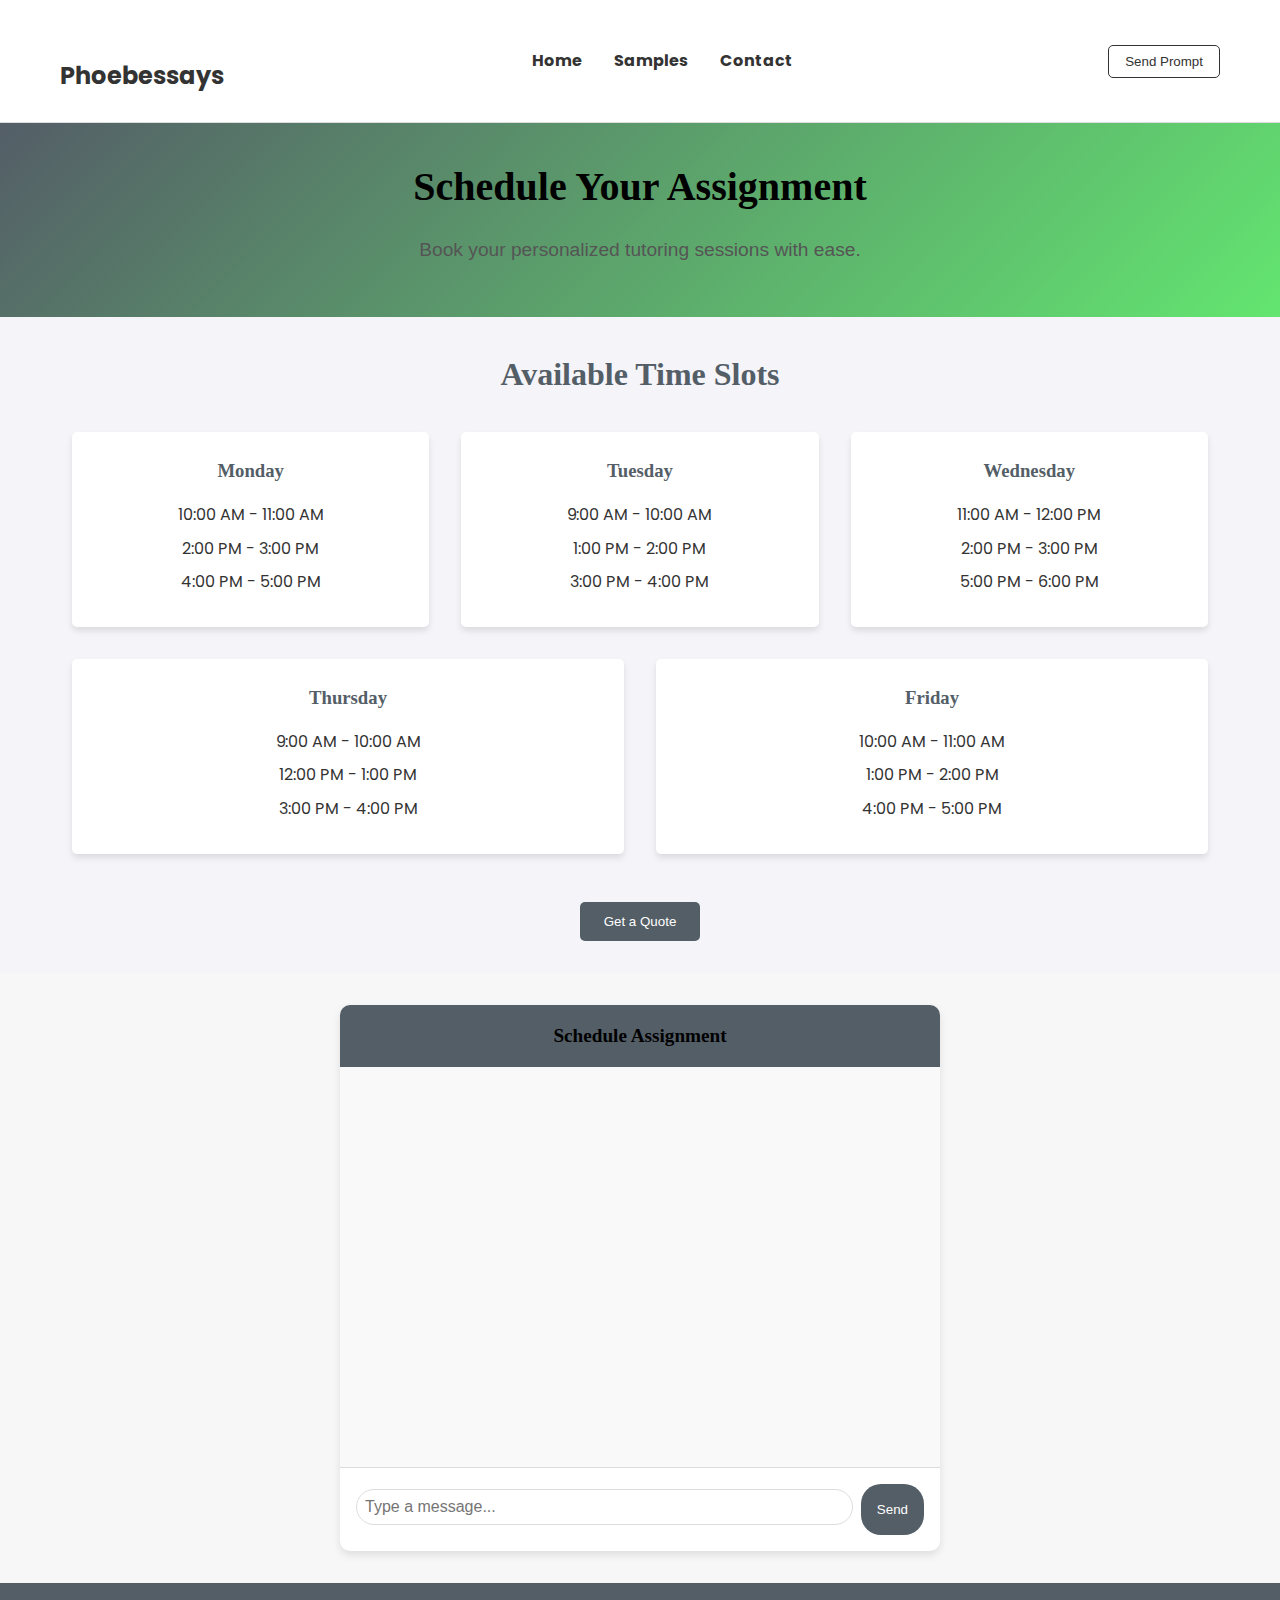
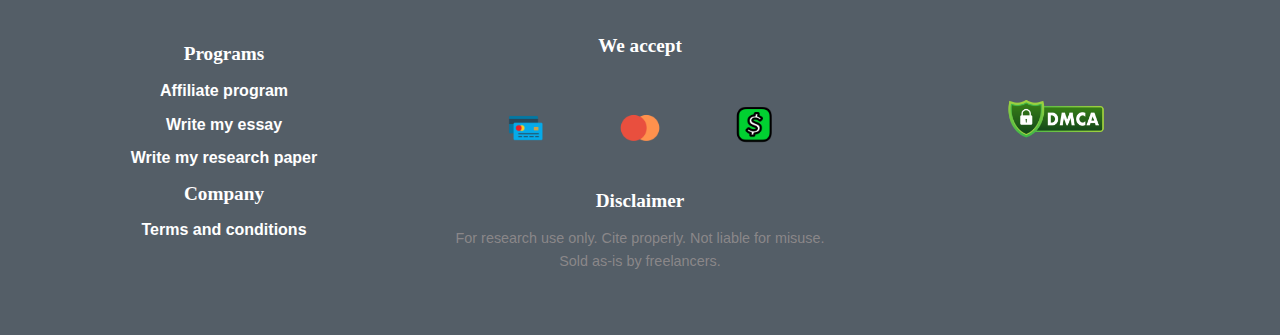
<file: schedule.html>
<!DOCTYPE html>
<html lang="en">

<head>
<!-- Google tag (gtag.js) -->
<script async src="https://www.googletagmanager.com/gtag/js?id=G-SVGWYFVQW6"></script>
<script>
  window.dataLayer = window.dataLayer || [];
  function gtag(){dataLayer.push(arguments);}
  gtag('js', new Date());

  gtag('config', 'G-SVGWYFVQW6');
</script>
    <meta charset="UTF-8">
    <meta name="viewport" content="width=device-width, initial-scale=1.0">
    <meta name="description" content="Phoebessays offers top-notch online tutoring services with personalized tutoring, flexible scheduling, and expert tutors. Enhance your learning experience with us.">
    <meta name="keywords" content="online tutoring, personalized tutoring, flexible scheduling, expert tutors, learning, education">
    <meta name="author" content="Phoebessays">
    <title>Phoebessays | Online Tutoring Services</title>
    <link href="https://fonts.googleapis.com/css2?family=Poppins:wght@300;400;600&display=swap" rel="stylesheet">
    <link rel="stylesheet" href="styles.css">
</head>

<body>
    <header>
        <nav>
            <div class="logo">Phoebessays</div>
            <ul class="nav-links">
                <li><a href="index.html">Home</a></li>
                <li><a href="samples.html">Samples</a></li>
                <li><a href="Gethelp.html">Contact</a></li>
            </ul>
            <div class="auth-buttons">
                <button class="login-btn">Send Prompt</button>
            </div>
            <div class="hamburger" id="hamburger">
                <span></span>
                <span></span>
                <span></span>
            </div>
        </nav>
        <div class="mobile-nav" id="mobile-nav">
            <ul class="mobile-nav-links">
                <li><a href="index.html">Home</a></li>
                <li><a href="samples.html">Samples</a></li>
                <li><a href="Gethelp.html">Get Quote</a></li>
            </ul>
            <div class="mobile-auth-buttons">
                <button class="login-btn">Send Prompt</button>
            </div>
        </div>
    </header>
    <main>
        <section class="schedule-hero">
            <div class="schedule-hero-content">
                <h1>Schedule Your Assignment</h1>
                <p>Book your personalized tutoring sessions with ease.</p>
            </div>
        </section>
        <section class="schedule-content">
            <h2>Available Time Slots</h2>
            <div class="schedule-cards">
                <div class="schedule-card">
                    <h3>Monday</h3>
                    <ul>
                        <li>10:00 AM - 11:00 AM</li>
                        <li>2:00 PM - 3:00 PM</li>
                        <li>4:00 PM - 5:00 PM</li>
                    </ul>
                </div>
                <div class="schedule-card">
                    <h3>Tuesday</h3>
                    <ul>
                        <li>9:00 AM - 10:00 AM</li>
                        <li>1:00 PM - 2:00 PM</li>
                        <li>3:00 PM - 4:00 PM</li>
                    </ul>
                </div>
                <div class="schedule-card">
                    <h3>Wednesday</h3>
                    <ul>
                        <li>11:00 AM - 12:00 PM</li>
                        <li>2:00 PM - 3:00 PM</li>
                        <li>5:00 PM - 6:00 PM</li>
                    </ul>
                </div>
                <div class="schedule-card">
                    <h3>Thursday</h3>
                    <ul>
                        <li>9:00 AM - 10:00 AM</li>
                        <li>12:00 PM - 1:00 PM</li>
                        <li>3:00 PM - 4:00 PM</li>
                    </ul>
                </div>
                <div class="schedule-card">
                    <h3>Friday</h3>
                    <ul>
                        <li>10:00 AM - 11:00 AM</li>
                        <li>1:00 PM - 2:00 PM</li>
                        <li>4:00 PM - 5:00 PM</li>
                    </ul>
                </div>
            </div>
            <button class="book-session-btn">Get a Quote</button>
        </section>
        <section class="chat-section">
            <div class="chat-container">
                <div class="chat-header">
                    <h2>Schedule Assignment</h2>
                </div>
                <div class="chat-window" id="chat-window">
                    <!-- Chat bubbles will be dynamically added here -->
                </div>
                <div class="chat-input-container">
                    <input type="file" id="file-input" class="file-input">
                    <input type="text" id="chat-input" placeholder="Type a message...">
                    <button id="send-btn">Send</button>
                </div>
            </div>
        </section>
    </main>
    <footer class="footer">
        <div class="footer-container">
            <div class="footer-links">
                <div class="footer-column">
                    <h3>Programs</h3>
                    <ul>
                        <li><a href="#">Affiliate program</a></li>
                        <li><a href="#">Write my essay</a></li>
                        <li><a href="#">Write my research paper</a></li>
                    </ul>
                    <h3>Company</h3>
                    <ul>
                        <li><a href="#">Terms and conditions</a></li>
                        <!-- <a href="#phoebessay@icloud.com">phoebessays@icloud.com</a> -->
                    </ul>
                </div>
            </div>
            <div class="footer-payment">
                <h3>We accept</h3>
                <div class="payment-icons">
                    <img src="img/visa.png" alt="Visa">
                    <img src="img/master.png" alt="MasterCard">
                    <img src="img/cashapp.png" alt="cashapp">
                </div>
                <h3>Disclaimer</h3>
                <p>For research use only. Cite properly. Not liable for misuse. Sold as-is by freelancers.</p>
            </div>
            <div class="footer-disclaimer">
                <img src="img/DMCA.png" alt="DMCA Protected">
            </div>
        </div>
    </footer>
    <script src="scripts.js"></script>
</body>

</html>
</file>
<file: styles.css>
/* Add this at the top */
 
 .show {
     display: block !important;
 }
 
 body {
     font-family: 'Lato', sans-serif;
 }
 
 h1,
 h2,
 h3,
 h4,
 h5,
 h6 {
     font-family: 'Merriweather', serif;
 }
 
 p {
     font-family: 'Lato', sans-serif;
     font-size: 18px;
     /* Standard size for readability */
     line-height: 1.6;
     /* Ensures comfortable reading experience */
     color: #336;
     /* Slightly lighter gray for a softer look */
     margin-bottom: 1em;
     /* Creates clear separation between paragraphs */
 }
 
 .open span:nth-child(1) {
     transform: rotate(45deg) translateY(8px);
 }
 
 .open span:nth-child(2) {
     opacity: 0;
 }
 
 .open span:nth-child(3) {
     transform: rotate(-45deg) translateY(-8px);
 }
 /* Existing CSS remains the same */
 
 * {
     margin: 0;
     padding: 0;
     box-sizing: border-box;
 }
 
 body {
     font-family: 'Poppins', sans-serif;
     line-height: 1.6;
     background-color: #f4f4f9;
     color: #333;
 }
 
 header {
     background: #fff;
     padding: 1rem 0;
     border-bottom: 1px solid #ddd;
 }
 
 nav {
     display: flex;
     justify-content: space-between;
     height: 90px;
     align-items: center;
     max-width: 1200px;
     margin: 0 auto;
     padding: 10px 20px;
     position: relative;
 }
 
 .container h1 {
     font-size: 40px;
     color: #545e67;
     font-family: Poppins, sans-serif;
     font-weight: 100;
     text-align: center;
     letter-spacing: -2px;
     line-height: 1.1;
 }
 
 .samples-section h1 {
     font-size: 40px;
     font-family: Poppins;
     font-weight: 100;
     color: #545e67;
     text-align: center;
     line-height: 1.1;
 }
 
 .logo {
     display: flex;
     align-items: center;
     font-size: 1.5rem;
     font-weight: bold;
     padding-top: 30px;
     color: #333;
 }
 
 .logo img {
     height: 250px;
     /* Adjust height as needed */
     width: auto;
     /* Maintain aspect ratio */
     max-width: 250px;
     /* Prevent it from getting too large */
 }
 /* Adjust for smaller screens */
 
 @media (max-width: 768px) {
     .logo img {
         height: 200px;
         /* Slightly smaller for mobile */
     }
 }
 
 .logo a {
     text-decoration: none;
     color: #000000;
 }
 
 .nav-links {
     list-style: none;
     display: flex;
 }
 
 .nav-links li {
     margin: 0 1rem;
 }
 
 .nav-links a {
     text-decoration: none;
     color: #333;
     transition: color 0.3s;
 }
 
 .nav-links a:hover {
     color: #545e67;
 }
 
 .auth-buttons {
     display: flex;
 }
 
 .auth-buttons .login-btn,
 .auth-buttons .signup-btn {
     padding: 0.5rem 1rem;
     border: none;
     cursor: pointer;
     margin-left: 0.5rem;
     border-radius: 5px;
 }
 
 .auth-buttons .login-btn {
     background: #fff;
     color: #333;
     border: 1px solid #333;
     transition: background-color 0.3s, color 0.3s;
 }
 
 .auth-buttons .signup-btn {
     background: #545e67;
     color: #fff;
     transition: background-color 0.3s, color 0.3s;
 }
 
 .auth-buttons .login-btn:hover {
     background: #333;
     color: #fff;
 }
 
 .auth-buttons .signup-btn:hover {
     background: #0056b3;
 }
 
 .hamburger {
     display: none;
     flex-direction: column;
     cursor: pointer;
 }
 
 .hamburger span {
     height: 3px;
     width: 25px;
     background: #333;
     margin-bottom: 5px;
     border-radius: 5px;
     transition: all 0.3s ease;
 }
 
 .quotation {
     width: 100%;
     max-width: 250PX;
     background: #1dc34f;
     padding: 10px 20px;
     border-radius: 4px;
 }
 
 .quotation a {
     text-decoration: none;
     color: #ffffff;
 }
 
 .quotation a:hover {
     color: #545e67;
 }
 
 .quotation:hover {
     background: #20b954;
 }
 
 .mobile-nav {
     display: none;
     position: absolute;
     top: 100%;
     left: 0;
     width: 100%;
     height: 100%;
     background: rgba(0, 0, 0, 0.8);
     color: white;
     text-align: center;
 }
 
 .mobile-nav-links {
     list-style: none;
     padding: 1rem 0;
     margin-top: 50%;
 }
 
 .mobile-nav-links li {
     margin: 1rem 0;
 }
 
 .mobile-nav-links a {
     text-decoration: none;
     color: white;
     font-size: 1.2rem;
     display: block;
 }
 
 .mobile-auth-buttons {
     display: flex;
     flex-direction: column;
     padding: 1rem 0;
 }
 
 .hero {
     display: flex;
     align-items: center;
     justify-content: space-around;
     padding: 2rem 1rem;
     max-width: 1200px;
     margin: 0 auto;
 }
 
 .hero-content {
     flex: 1;
     animation: fadeInLeft 1s ease-in-out;
 }
 
 .hero-content h1 {
     font-size: 2.5rem;
 }
 
 .hero h1 {
     margin-bottom: 1rem;
     color: #545e67;
 }
 /* .hero-buttons{

} */
 
 .hero p {
     font-size: 1.2rem;
     margin-bottom: 1.5rem;
     padding: 2.5rem 1.4rem;
     font-family: 'Segoe UI', Tahoma, Geneva, Verdana, sans-serif;
     line-height: 1.5;
 }
 /*send prompt*/
 
 .get-started-button {
     display: inline-flex;
     align-items: center;
     padding: 10px 20px;
     background: #1dc34f;
     /* WhatsApp green color */
     color: #fff;
     font-size: 20px;
     border-radius: 5px;
     cursor: pointer;
     transition: background 0.3s ease;
     text-decoration: none;
 }
 
 .get-started-button i {
     margin-left: 10px;
     /* Space between text and icon */
     font-size: 20px;
 }
 
 .get-started-button:hover {
     background: #20b954;
     /* Darker green on hover */
 }
 
 .hero-buttons .get-started-btn,
 .hero-buttons .contact-us-btn {
     padding: 0.75rem 1.5rem;
     border: none;
     cursor: pointer;
     margin-right: 1rem;
     border-radius: 5px;
     transition: background-color 0.3s, color 0.3s;
 }
 
 .hero-buttons .get-started-btn {
     background: #545e67;
     color: #fff;
 }
 
 .hero-buttons .contact-us-btn {
     background: #fff;
     color: #333;
     border: 1px solid #333;
 }
 
 .hero-buttons .contact-us-btn:hover {
     background: #333;
     color: #fff;
 }
 
 .hero-image {
     flex: 1;
     animation: fadeInRight 1s ease-in-out;
 }
 
 .hero-image img {
     width: 100%;
     max-width: 500px;
 }
 /* fetaures of sample of our work */
 
 .features {
     text-align: center;
     padding: 2rem 0;
 }
 
 .features h2 {
     font-size: 68px;
     font-family: Google Sans;
     font-weight: normal;
 }
 /*import fonts*/
 
 @import url('https://fonts.googleapis.com/css2?family=Vattican+Brush&display=swap');
 @import url('https://fonts.googleapis.com/css2?family=Gabriella&display=swap');
 @import url('https://fonts.googleapis.com/css2?family=Wishfull&display=swap');
 @import url('https://fonts.googleapis.com/css2?family=Melon&display=swap');
 .features p {
     font-size: 1.5rem;
     margin: 0 auto;
     padding: 2.5rem 1.4rem;
     font-family: fantasy;
     line-height: 1.6;
     width: 100%;
     max-width: 78%;
     color: #161515;
 }
 
 .carousel {
     display: flex;
     align-items: center;
     justify-content: center;
     position: relative;
     margin: 1rem 0;
 }
 
 .carousel p {
     font-size: 1.1rem;
     font-family: 'Courier New', Courier, monospace;
 }
 
 .carousel-track-container {
     overflow: hidden;
     width: 80%;
 }
 
 .carousel-track {
     display: flex;
     list-style-type: none;
     transition: transform 0.3s ease-in-out;
 }
 
 .pdf-icon {
     width: 160px;
     /* Adjust the size as needed */
     height: auto;
     display: block;
     margin: 0 auto;
 }
 
 .carousel-slide {
     min-width: 20%;
     box-sizing: border-box;
     padding: 20px;
 }
 
 .feature-card {
     display: block;
     background: rgb(251, 238, 238);
     border: 1px solid #e4d0d0;
     border-radius: 10px;
     padding: 20px;
     box-shadow: 0 2px 8px rgba(0, 0, 0, 0.1);
     transition: transform 0.3s ease-in-out;
     text-decoration: none;
     color: black;
 }
 
 .feature-card h3 {
     margin-top: 0;
 }
 /*carousel buttons ########################*/
 
 .carousel-btn {
     background: none;
     border: none;
     font-size: 2rem;
     cursor: pointer;
     position: absolute;
     top: 50%;
     transform: translateY(-50%);
     color: #545e67;
     z-index: 1;
 }
 
 .prev-btn {
     left: 6%;
     margin-right: 30px;
 }
 
 .next-btn {
     right: 6%;
 }
 /* .check-prices-btn {
     background: #8cd9eb;
     color: rgb(7, 6, 0);
     border: none;
     padding: 1rem 2rem;
     font-size: 20px;
     border-radius: 5px;
     cursor: pointer;
     margin-top: 2rem;
 } */
 
 @media (max-width: 768px) {
     .carousel-track {
         flex-direction: column;
         align-items: center;
     }
     .carousel-slide {
         min-width: 100%;
     }
     .carousel-btn {
         display: none;
     }
     .Get-quote,
     .quotation {
         display: none;
     }
     .login-btn a {
         text-decoration: none;
         color: #ffffff;
     }
     .hero-content h1 {
         line-height: 1.2;
         font-size: 36px;
     }
     .features h2 {
         font-size: 36px;
         color: #05080b;
     }
     .testimonials h2 {
         font-size: 36px;
     }
 }
 /* testimonials */
 
 .testimonials {
     padding: 2rem 1rem;
     max-width: 1200px;
     margin: 0 auto;
     text-align: center;
 }
 
 .testimonials h2 {
     font-size: 58px;
     margin-bottom: 1rem;
     color: #545e67;
     font-family: Google Sans;
     font-weight: 100;
 }
 
 .testimonial-cards {
     display: flex;
     justify-content: space-around;
     flex-wrap: wrap;
 }
 
 .testimonial-card {
     background: #fff;
     padding: 1.5rem;
     border-radius: 5px;
     margin: 1rem;
     flex: 1 1 calc(33% - 2rem);
     box-shadow: 0 4px 6px rgba(0, 0, 0, 0.1);
     transition: transform 0.3s;
 }
 
 .testimonial-card:hover {
     transform: translateY(-10px);
 }
 
 .testimonial-card h4 {
     margin-bottom: 0.5rem;
     color: #545e67;
 }
 
 footer {
     background: #2e2c2c;
 }
 /* footer

footer {
  background: #333;
  color: #fff;
  padding: 2rem 0;
  text-align: center;
}

.footer-content {
  max-width: 1200px;
  margin: 0 auto;
  display: flex;
  justify-content: space-around;
  flex-wrap: wrap;
}

.footer-section {
  margin: 1rem 0;
  flex: 1 1 calc(33% - 2rem);
}

.footer-section h3 {
  margin-bottom: 1rem;
  color: #545e67;
}

.footer-section ul {
  list-style: none;
}

.footer-section ul li {
  margin-bottom: 0.5rem;
}

.footer-section ul li a {
  color: #fff;
  text-decoration: none;
  transition: color 0.3s;
}

.footer-section ul li a:hover {
  color: #545e67;
} */
 
 @keyframes fadeInLeft {
     0% {
         opacity: 0;
         transform: translateX(-50px);
     }
     100% {
         opacity: 1;
         transform: translateX(0);
     }
 }
 
 @keyframes fadeInRight {
     0% {
         opacity: 0;
         transform: translateX(50px);
     }
     100% {
         opacity: 1;
         transform: translateX(0);
     }
 }
 
 @media (max-width: 600px) {
     nav {
         justify-content: space-between;
     }
     .logo img {
         height: 200px;
     }
     .hamburger {
         display: flex;
         z-index: 22;
     }
     .hero-content h1 {
         line-height: 1.2;
         font-size: 36px;
     }
     .testimonials h2 {
         font-size: 36px;
     }
     .features h2 {
         font-size: 36px;
         color: #02060b;
     }
     .nav-links,
     .auth-buttons {
         display: none;
     }
     .hero {
         flex-direction: column;
         text-align: center;
     }
     .hero-content,
     .hero-image {
         flex: none;
     }
     .hero-image {
         margin-top: 1rem;
     }
     .feature-cards,
     .testimonial-cards {
         flex-direction: column;
     }
     .feature-card,
     .testimonial-card {
         flex: none;
         margin: 1rem auto;
     }
     .mobile-nav {
         display: none;
     }
     .mobile-nav.show {
         display: flex;
         flex-direction: column;
         align-items: center;
         top: 0;
         background-color: #000000;
     }
     .mobile-nav-links,
     .mobile-auth-buttons {
         display: flex;
         flex-direction: column;
         align-items: center;
     }
     .mobile-nav-links li,
     .mobile-auth-buttons button {
         margin-bottom: 1rem;
     }
     .mobile-auth-buttons button {
         width: 50%;
         border: 1px solid #616f82;
         border-radius: 8px;
         padding: .8rem;
         background-color: #616f82;
         color: #ffffff;
         font-size: 1em;
     }
     .get-started-button {
         max-width: 215px;
         /* Limit the maximum width of the button */
         text-align: center;
     }
     .get-started-button i {
         margin-left: 15px;
         /* Adjust spacing for smaller screens */
     }
 }
 
 @media (min-width: 769px) {
     .mobile-nav {
         display: none;
     }
 }
 /* schedule css */
 /* 
header {
    display: flex;
    justify-content: space-between;
    align-items: center;
    padding: 1rem 2rem;
    background: #545e67;
    color: white;
}

nav {
    display: flex;
    align-items: center;
}

.logo {
    font-size: 1.5rem;
    font-weight: bold;
}

.nav-links {
    list-style: none;
    display: flex;
    gap: 1rem;
    margin: 0;
}

.nav-links li {
    margin: 0;
}

.nav-links a {
    color: white;
    text-decoration: none;
    font-weight: 600;
}

.auth-buttons {
    display: flex;
    gap: 0.5rem;
}

.auth-buttons button {
    padding: 0.5rem 1rem;
    border: none;
    cursor: pointer;
    border-radius: 5px;
    background: white;
    color: #545e67;
    font-weight: 600;
}

.hamburger {
    display: none;
    flex-direction: column;
    cursor: pointer;
    gap: 0.25rem;
}

.hamburger span {
    display: block;
    height: 3px;
    background: white;
    width: 25px;
}

.mobile-nav {
    display: none;
}

@media (max-width: 768px) {
    .nav-links {
        display: none;
    }
    
    .hamburger {
        display: flex;
    }
    
    .mobile-nav {
        display: flex;
        flex-direction: column;
        background: #545e67;
        padding: 1rem;
    }
    
    .mobile-nav-links {
        list-style: none;
        display: flex;
        flex-direction: column;
        gap: 1rem;
        margin: 0;
        padding: 0;
    }
    
    .mobile-nav-links li {
        margin: 0;
    }
    
    .mobile-nav-links a {
        color: white;
        text-decoration: none;
        font-weight: 600;
    }
    
    .mobile-auth-buttons {
        display: flex;
        flex-direction: column;
        gap: 0.5rem;
    }
} */
 
 .schedule-hero {
     background: linear-gradient(135deg, #545e67 0%, #63e570 100%);
     color: white;
     text-align: center;
     padding: 2rem 1rem;
     animation: fadeInUp 1s ease-in-out;
 }
 
 .schedule-hero h1 {
     font-size: 2.5rem;
     margin-bottom: 1rem;
 }
 
 .schedule-hero p {
     font-size: 1.2rem;
 }
 
 .schedule-content {
     padding: 2rem 1rem;
     max-width: 1200px;
     margin: 0 auto;
     text-align: center;
 }
 
 .schedule-content h2 {
     font-size: 2rem;
     margin-bottom: 1rem;
     color: #545e67;
 }
 
 .schedule-cards {
     display: flex;
     justify-content: space-around;
     flex-wrap: wrap;
 }
 
 .schedule-card {
     background: #fff;
     padding: 1.5rem;
     border-radius: 5px;
     margin: 1rem;
     flex: 1 1 calc(33% - 2rem);
     box-shadow: 0 4px 6px rgba(0, 0, 0, 0.1);
     animation: fadeInUp 0.5s ease-in-out;
     transition: transform 0.3s;
 }
 
 .schedule-card h3 {
     color: #545e67;
     margin-bottom: 1rem;
 }
 
 .schedule-card ul {
     list-style: none;
 }
 
 .schedule-card ul li {
     margin-bottom: 0.5rem;
 }
 
 .schedule-card:hover {
     transform: translateY(-10px);
 }
 
 .book-session-btn {
     padding: 0.75rem 1.5rem;
     border: none;
     cursor: pointer;
     border-radius: 5px;
     background: #545e67;
     color: #fff;
     transition: background-color 0.3s, color 0.3s;
     margin-top: 2rem;
 }
 
 .book-session-btn:hover {
     background: #545e67;
 }
 
 @keyframes fadeInUp {
     0% {
         opacity: 0;
         transform: translateY(50px);
     }
     100% {
         opacity: 1;
         transform: translateY(0);
     }
 }
 
 @media (max-width: 992px) {
     .schedule-card {
         flex: 1 1 calc(45% - 2rem);
     }
 }
 
 @media (max-width: 768px) {
     .schedule-card {
         flex: 1 1 calc(100% - 2rem);
     }
 }
 
 footer {
     background: #545e67;
     color: white;
     padding: 2rem 1rem;
     text-align: center;
 }
 
 .footer-content {
     display: flex;
     justify-content: space-around;
     flex-wrap: wrap;
 }
 
 .footer-section {
     flex: 1 1 calc(30% - 2rem);
     margin: 1rem;
 }
 
 .footer-section h3 {
     margin-bottom: 1rem;
 }
 
 .footer-section p,
 .footer-section ul {
     margin: 0;
     padding: 0;
     list-style: none;
 }
 
 .footer-section ul li {
     margin-bottom: 0.5rem;
 }
 
 .footer-section a {
     color: white;
     text-decoration: none;
 }
 
 @media (max-width: 768px) {
     .footer-section {
         flex: 1 1 100%;
     }
 }
 /* chat section */
 
 .chat-section {
     display: flex;
     justify-content: center;
     align-items: center;
     padding: 2rem;
     background: #f7f7f7;
 }
 
 .chat-container {
     width: 100%;
     max-width: 600px;
     background: white;
     border-radius: 10px;
     box-shadow: 0 4px 8px rgba(0, 0, 0, 0.1);
     overflow: hidden;
 }
 
 .chat-header {
     background: #545e67;
     color: white;
     padding: 1rem;
     text-align: center;
 }
 
 .chat-window {
     height: 400px;
     overflow-y: auto;
     padding: 1rem;
     background: #f9f9f9;
 }
 
 .chat-bubble {
     margin-bottom: 1rem;
     padding: 0.75rem 1rem;
     border-radius: 20px;
     max-width: 70%;
     animation: fadeInUp 0.5s ease-in-out;
 }
 
 .client-bubble {
     background: #e0e0e0;
     text-align: left;
     float: left;
     clear: both;
     margin-right: auto;
     border-top-left-radius: 0;
 }
 
 .admin-bubble {
     background: #545e67;
     color: white;
     text-align: right;
     float: right;
     clear: both;
     margin-left: auto;
     border-top-right-radius: 0;
 }
 
 .chat-input-container {
     display: flex;
     padding: 1rem;
     border-top: 1px solid #ddd;
     gap: 0.5rem;
 }
 
 .file-input {
     display: none;
 }
 
 .chat-input-container input[type="text"] {
     flex: 1;
     padding: 0.5rem;
     border-radius: 20px;
     border: 1px solid #ddd;
 }
 
 .chat-input-container button {
     padding: 0.5rem 1rem;
     background: #545e67;
     color: white;
     border: none;
     border-radius: 20px;
     cursor: pointer;
 }
 
 @keyframes fadeInUp {
     0% {
         opacity: 0;
         transform: translateY(50px);
     }
     100% {
         opacity: 1;
         transform: translateY(0);
     }
 }
 /* ********************
*********footer************* */
 
 .footer {
     background-color: #545e67;
     /* Adjust to match your color theme */
     color: white;
     padding: 2rem 1rem;
     font-family: Arial, sans-serif;
     animation: fadeIn 2s ease-in-out;
 }
 
 .footer-container {
     display: flex;
     flex-wrap: wrap;
     justify-content: space-between;
 }
 
 .footer-links,
 .footer-contacts,
 .footer-payment,
 .footer-disclaimer {
     flex: 1;
     min-width: 250px;
     margin: 1rem;
 }
 
 .footer-links {
     display: flex;
     flex-wrap: wrap;
 }
 
 .footer-column {
     flex: 1;
     margin: 0.5rem;
 }
 
 .footer-column h3 {
     font-size: 1.2rem;
     margin-bottom: 0.5rem;
 }
 
 .footer-column ul {
     list-style: none;
     padding: 0;
 }
 
 .footer-column ul li {
     margin-bottom: 0.5rem;
 }
 
 .footer-column ul li a {
     color: white;
     text-decoration: none;
     transition: color 0.3s;
 }
 
 .footer-column ul li a:hover {
     color: #dcdcdc;
 }
 
 .footer-contacts .contact-info {
     margin-bottom: 1rem;
 }
 
 .footer-contacts .contact-info h3 {
     font-size: 1rem;
     margin-bottom: 0.5rem;
 }
 
 .footer-contacts .contact-info a {
     color: white;
     text-decoration: none;
     font-size: 1.1rem;
 }
 
 .footer-payment h3 {
     font-size: 1.2rem;
     margin-bottom: 0.5rem;
 }
 
 .payment-icons {
     display: flex;
     justify-content: center;
     align-items: center;
 }
 
 .payment-icons img {
     max-width: 100px;
     margin: 0.5rem;
 }
 
 .footer-disclaimer {
     font-size: 0.9rem;
     text-align: center;
 }
 
 .footer-disclaimer img {
     margin-top: 1rem;
     max-width: 150px;
 }
 
 .footer-payment p {
     color: #9a9393cb;
 }
 
 @media (max-width: 768px) {
     .footer-links,
     .footer-contacts,
     .footer-payment,
     .footer-disclaimer {
         flex: 1 100%;
     }
 }
 
 @keyframes fadeIn {
     from {
         opacity: 0;
     }
     to {
         opacity: 1;
     }
 }
 /* Basic styling for the page */
 /* body {
  font-family: Arial, sans-serif;
}

nav ul {
  list-style-type: none;
}

nav ul li {
  display: inline;
  margin-right: 15px;
} */
 
 #quoteModal {
     display: none;
     position: fixed;
     z-index: 1;
     left: 0;
     top: 0;
     width: 100%;
     height: 100%;
     overflow: auto;
     background-color: rgba(0, 0, 0, 0.5);
 }
 
 .modal-content {
     background-color: #fff;
     margin: 10% auto;
     padding: 20px;
     border: 1px solid #888;
     width: 300px;
     border-radius: 8px;
 }
 
 .close {
     color: #aaa;
     float: right;
     font-size: 28px;
     font-weight: bold;
 }
 
 .close:hover,
 .close:focus {
     color: #000;
     text-decoration: none;
     cursor: pointer;
 }
 
 h2 {
     margin-top: 0;
 }
 
 label {
     display: block;
     margin-top: 10px;
 }
 
 input[type="text"],
 input[type="number"] {
     width: 100%;
     padding: 8px;
     margin-top: 5px;
     margin-bottom: 10px;
     border: 1px solid #ccc;
     border-radius: 4px;
 }
 
 button[type="submit"] {
     background-color: #4CAF50;
     color: white;
     padding: 10px;
     border: none;
     border-radius: 4px;
     cursor: pointer;
 }
 
 button[type="submit"]:hover {
     background-color: #45a049;
 }
 
 #result {
     margin-top: 15px;
     font-size: 18px;
     color: #333;
 }
 /*-------------cart-----------*/
 
 .cart-item {
     display: flex;
     justify-content: space-between;
     align-items: center;
     padding: 10px;
     border-bottom: 1px solid #ccc;
 }
 
 img.w-full.h-48.object-cover.rounded-lg {
     height: auto;
 }
 /*------------what phoebessays can do for you----*/
 /* Container */
 
 .container {
     width: 90%;
     max-width: 1200px;
     margin: auto;
     padding: 50px 0;
 }
 /* Heading */
 
 h1 {
     font-size: 2.5rem;
     font-weight: bold;
     color: #000;
     margin-bottom: 30px;
 }
 /* Services Section */
 
 .services {
     display: grid;
     grid-template-columns: repeat(auto-fit, minmax(250px, 1fr));
     gap: 20px;
     justify-content: center;
 }
 /* Service Card */
 
 .card {
     background: #f4f0ff;
     border-radius: 15px;
     padding: 20px;
     box-shadow: 2px 2px 10px rgba(0, 0, 0, 0.1);
     transition: transform 0.3s ease-in-out;
 }
 
 .card:hover {
     transform: scale(1.05);
 }
 /* Icon */
 
 .icon {
     font-size: 30px;
     color: #1bbc8e;
     margin-bottom: 10px;
 }
 /* Card Text */
 
 h2 {
     font-size: 1.5rem;
     color: #000;
 }
 
 p {
     font-size: 1rem;
     color: #555;
 }
 /* Sample Link */
 
 a {
     display: inline-block;
     /*margin-top: 15px;*/
     font-weight: bold;
     color: #069c9a;
     text-decoration: none;
 }
 
 a span {
     margin-left: 5px;
 }
 /* Responsive Design */
 
 @media (max-width: 768px) {
     .services {
         grid-template-columns: repeat(auto-fit, minmax(200px, 1fr));
     }
     h1 {
         font-size: 2rem;
     }
 }
 /*----------how to proof my work-----------*/
 /* General Styles */
 /* Section Styling */
 
 .samples-section {
     width: 90%;
     max-width: 1200px;
     margin: auto;
     padding: 50px 0;
 }
 
 h1 {
     font-size: 2.5rem;
     font-weight: bold;
     color: #000;
 }
 
 .description {
     font-size: 1.4rem;
     color: #444;
     /* max-width: 600px; */
     margin: 10px auto 30px;
 }
 /* Carousel Container */
 
 .carousel-container {
     display: flex;
     align-items: center;
     justify-content: center;
     position: relative;
     overflow: hidden;
     max-width: fit-content;
     margin: auto;
 }
 
 .carousel {
     display: flex;
     width: 100%;
     gap: 20px;
     overflow-x: scroll;
     scroll-behavior: smooth;
     scrollbar-width: none;
     /* Hide scrollbar */
 }
 
 .carousel-slide {
     background: white;
     border-radius: 15px;
     padding: 20px;
     max-height: 350px;
     min-width: 200px;
     max-width: 244px;
     box-shadow: 0px 4px 8px rgba(0, 0, 0, 0.1);
     text-align: center;
     flex: 0 0 220px;
     /* Set fixed card width */
 }
 
 .carousel-slide img {
     width: 50px;
     height: auto;
     margin-bottom: 10px;
 }
 /* Dots Styles */
 
 .dots-container {
     display: flex;
     justify-content: center;
     margin-top: 15px;
 }
 
 .dot {
     width: 10px;
     height: 10px;
     margin: 0 5px;
     background: gray;
     border-radius: 50%;
     cursor: pointer;
     transition: background 0.3s;
 }
 
 .dot.active {
     background: #007bff;
 }
 
 h2 {
     font-size: 1.2rem;
     color: #000;
 }
 
 p {
     font-size: 0.9rem;
     color: #555;
 }
 /* Carousel Buttons */
 
 .carousel-btn {
     background: transparent;
     border: none;
     font-size: 2rem;
     cursor: pointer;
     color: #333;
     position: absolute;
     top: 50%;
     transform: translateY(-50%);
 }
 
 #prevBtn {
     left: 0;
 }
 
 #nextBtn {
     right: 0;
 }
 /* Check Prices Button */
 
 .check-prices-btn {
     display: flex;
     align-items: center;
     padding: 15px 20px;
     margin: 30px auto;
     background: #1fba4e;
     color: #fff;
     font-size: 20px;
     border-radius: 5px;
     cursor: pointer;
     transition: background 0.3sease;
     text-decoration: none;
     width: 180px;
 }
 
 .check-prices-btn:hover {
     background: #3daa1c;
     color: #000;
 }
 /* Responsive Design */
 
 @media (max-width: 768px) {
     h1 {
         font-size: 2rem;
     }
     .description {
         font-size: 0.9rem;
     }
     .carousel {
         gap: 10px;
     }
     .carousel-slide {
         min-width: 180px;
     }
     .carousel-btn {
         font-size: 1.5rem;
     }
 }
 /* my get quote css pager */
 /* .homework-help {
     display: flex;
     flex-wrap: wrap;
     justify-content: center;
     align-items: center;
     padding: 20px;
     background: #ffffff;
     animation: fadeIn 1.5s ease-in-out;
 }
 
 .info-section {
     flex: 1;
     min-width: 300px;
     padding: 20px;
     text-align: center;
     line-height: 1.3;
 }
 
 .info-section h1 {
     font-size: 2rem;
     color: #000;
     animation: slideInLeft 1.2s ease-in-out;
 }
 
 .badges {
     display: flex;
     flex-wrap: wrap;
     justify-content: center;
     gap: 10px;
     margin: 20px 0;
 }
 
 .badges span {
     background: #eef7ee;
     padding: 10px 15px;
     border-radius: 20px;
     font-size: 0.9rem;
     transition: transform 0.3s ease-in-out;
 }
 
 .badges span:hover {
     transform: scale(1.1);
 }
 
 .reviews {
     display: flex;
     justify-content: center;
     gap: 15px;
     font-size: 1rem;
     margin-top: 10px;
 }
 
 .form-section {
     flex: 1;
     min-width: 350px;
     max-width: 440px;
     padding: 20px;
     background: #fff;
     border-radius: 8px;
     box-shadow: 0 4px 6px rgba(0, 0, 0, 0.1);
     animation: slideInRight 1.2s ease-in-out;
 }
 
 form {
     display: flex;
     flex-direction: column;
     gap: 10px;
 }
 
 label {
     font-size: 1rem;
     font-weight: bold;
 }
 
 select,
 input {
     padding: 10px;
     font-size: 1rem;
     border: 1px solid #ccc;
     border-radius: 5px;
 }
 
 button.E-button {
     padding: 12px;
     background: #fcb900;
     border: none;
     font-size: 1.1rem;
     font-weight: bold;
     color: #000;
     cursor: pointer;
     border-radius: 5px;
     transition: background 0.3s ease-in-out;
 }
 
 button.E-button:hover {
     background: #e5a800;
 }
 
 p {
     font-size: 0.9rem;
     text-align: center;
     margin-top: 10px;
 }
 
 @media (max-width: 768px) {
     .homework-help {
         flex-direction: column;
     }
 }
 
 @keyframes fadeIn {
     from {
         opacity: 0;
     }
     to {
         opacity: 1;
     }
 }
 
 @keyframes slideInLeft {
     from {
         transform: translateX(-50px);
         opacity: 0;
     }
     to {
         transform: translateX(0);
         opacity: 1;
     }
 }
 
 @keyframes slideInRight {
     from {
         transform: translateX(50px);
         opacity: 0;
     }
     to {
         transform: translateX(0);
         opacity: 1;
     }
 } */
 
 .homework-help {
     display: flex;
     flex-wrap: wrap;
     justify-content: center;
     align-items: center;
     padding: 20px;
     background: url('img/gbk.svg') no-repeat center center/cover;
     min-height: 68vh;
 }
 
 .info-section {
     flex: 1;
     max-width: 700px;
     padding: 20px;
     text-align: center;
     animation: fadeIn 1.5s ease-in-out;
 }
 
 .info-section h1 {
     font-size: 2rem;
     color: #000;
     animation: slideIn 1s ease-in-out;
     line-height: 1.3;
 }
 
 .badges {
     display: flex;
     flex-wrap: wrap;
     justify-content: center;
     gap: 10px;
     margin: 20px 0;
 }
 
 .badges span {
     background: #eef7ee;
     padding: 10px 15px;
     border-radius: 20px;
     font-size: 0.9rem;
     transition: transform 0.3s ease;
 }
 
 .badges span:hover {
     transform: scale(1.1);
 }
 
 .reviews {
     display: flex;
     justify-content: center;
     gap: 15px;
     font-size: 1rem;
     margin-top: 10px;
 }
 
 .form-section {
     flex: 1;
     min-width: 350px;
     max-width: 440px;
     padding: 20px;
     background: #fff;
     border-radius: 8px;
     box-shadow: 0 4px 6px rgba(0, 0, 0, 0.1);
     animation: slideIn 1s ease-in-out;
 }
 
 form {
     display: flex;
     flex-direction: column;
     gap: 10px;
 }
 
 label {
     font-size: 1rem;
     font-weight: bold;
 }
 
 select,
 input {
     padding: 10px;
     font-size: 1rem;
     border: 1px solid #ccc;
     border-radius: 5px;
 }
 
 button.E-button {
     padding: 12px;
     background: #fcb900;
     border: none;
     font-size: 1.1rem;
     font-weight: bold;
     color: #000;
     cursor: pointer;
     border-radius: 5px;
     transition: background 0.3s ease;
 }
 
 button.E-button:hover {
     background: #e5a800;
 }
 
 p {
     font-size: 0.9rem;
     text-align: center;
     margin-top: 10px;
 }
 
 @keyframes fadeIn {
     from {
         opacity: 0;
     }
     to {
         opacity: 1;
     }
 }
 
 @keyframes slideIn {
     from {
         transform: translateY(-20px);
         opacity: 0;
     }
     to {
         transform: translateY(0);
         opacity: 1;
     }
 }
 
 @media (max-width: 768px) {
     .homework-help {
         flex-direction: column;
     }
 }
</file>
